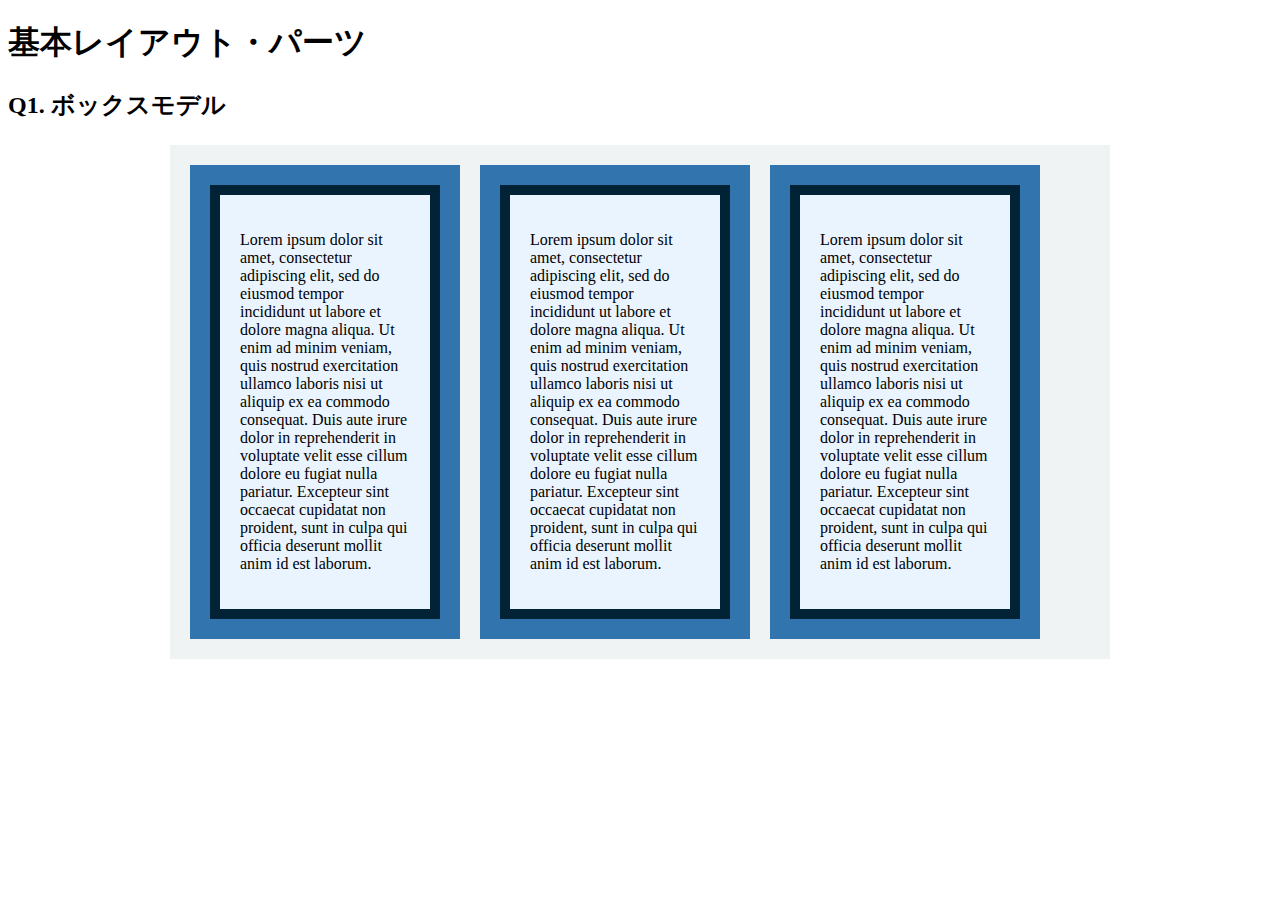
<file: layout_parts/q1/index.html>
<!DOCTYPE html>
<html>
  <head>
    <meta charset="utf-8">
    <meta http-equiv="X-UA-Compatible" content="IE=edge">
    <meta name="viewport" content="width=device-width, initial-scale=1.0, maximum-scale=1.0, user-scalable=no">
    <meta name="format-detection" content="telephone=no">
    <title>基本レイアウト・パーツ</title>
    <link rel="stylesheet" href="http://gizumo-inc.github.io/sample/front-lesson/layout_parts_new/assets/css/reset.css">
    <link rel="stylesheet" href="http://gizumo-inc.github.io/sample/front-lesson/layout_parts_new/assets/css/base.css">
    <link rel="stylesheet" href="css/style.css">
  </head>
  <body>
    <div class="wrapper">
      <h1 class="title">基本レイアウト・パーツ</h1>
      <h2 class="headline">
        <p class="headline__text">Q1. ボックスモデル</p>
      </h2>
      <div class="box">
         
        <!--
            このQ1のみ「answer」フォルダがあり、そこにQ1でのHTML/CSSの説明が書いてあります。
            その「index.html」をブラウザとテキストエディタで開き、参考にしてみてください。

             この問題はmarginとpaddingとborderをうまく使ってボックスを配置する問題です。
             レイアウトとしては、1つの大きなボックスの中に3つのボックスが横並びになっていて、
             さらにその3つのボックスの中にそれぞれ1つずつボックスが入っている形になっています。
             3つのボックスはfloatで横並びにしているので、clearfixでの解除も忘れないようにしてください。

             ■この問題で使う大事なプロパティ
             ・margin
             ・padding
             ・border
             ・float
        -->
        <!-- 回答はクラスq1の要素の中に書いてね -->
        <!-- すでについてるクラスにはstyleを指定しない。styleをつける場合は自分で新たにクラスをつけること -->
        <div class="q1">
          <div class="center_box">
            <div class="folm clearfix">
               <div class="q1__contents">
                 <div class="q1__contents__box">
                  <p>Lorem ipsum dolor sit amet, consectetur adipiscing elit, sed do eiusmod tempor incididunt ut labore et dolore magna aliqua. Ut enim ad minim veniam, quis nostrud exercitation ullamco laboris nisi ut aliquip ex ea commodo consequat. Duis aute irure dolor in reprehenderit in voluptate velit esse cillum dolore eu fugiat nulla pariatur. Excepteur sint occaecat cupidatat non proident, sunt in culpa qui officia deserunt mollit anim id est laborum.</p>
                </div>
              </div>
              <div class="q1__contents">
                <div class="q1__contents__box">
                  <p>Lorem ipsum dolor sit amet, consectetur adipiscing elit, sed do eiusmod tempor incididunt ut labore et dolore magna aliqua. Ut enim ad minim veniam, quis nostrud exercitation ullamco laboris nisi ut aliquip ex ea commodo consequat. Duis aute irure dolor in reprehenderit in voluptate velit esse cillum dolore eu fugiat nulla pariatur. Excepteur sint occaecat cupidatat non proident, sunt in culpa qui officia deserunt mollit anim id est laborum.</p>
                </div>
              </div>
              <div class="q1__contents">
                <div class="q1__contents__box">
                  <p>Lorem ipsum dolor sit amet, consectetur adipiscing elit, sed do eiusmod tempor incididunt ut labore et dolore magna aliqua. Ut enim ad minim veniam, quis nostrud exercitation ullamco laboris nisi ut aliquip ex ea commodo consequat. Duis aute irure dolor in reprehenderit in voluptate velit esse cillum dolore eu fugiat nulla pariatur. Excepteur sint occaecat cupidatat non proident, sunt in culpa qui officia deserunt mollit anim id est laborum.</p>
                </div>
              </div>
            </div>
           </div>
          <!-- 回答はクラスq1の要素の中に書いてね -->
      </div>
    </div>
  </body>
</html>
</file>
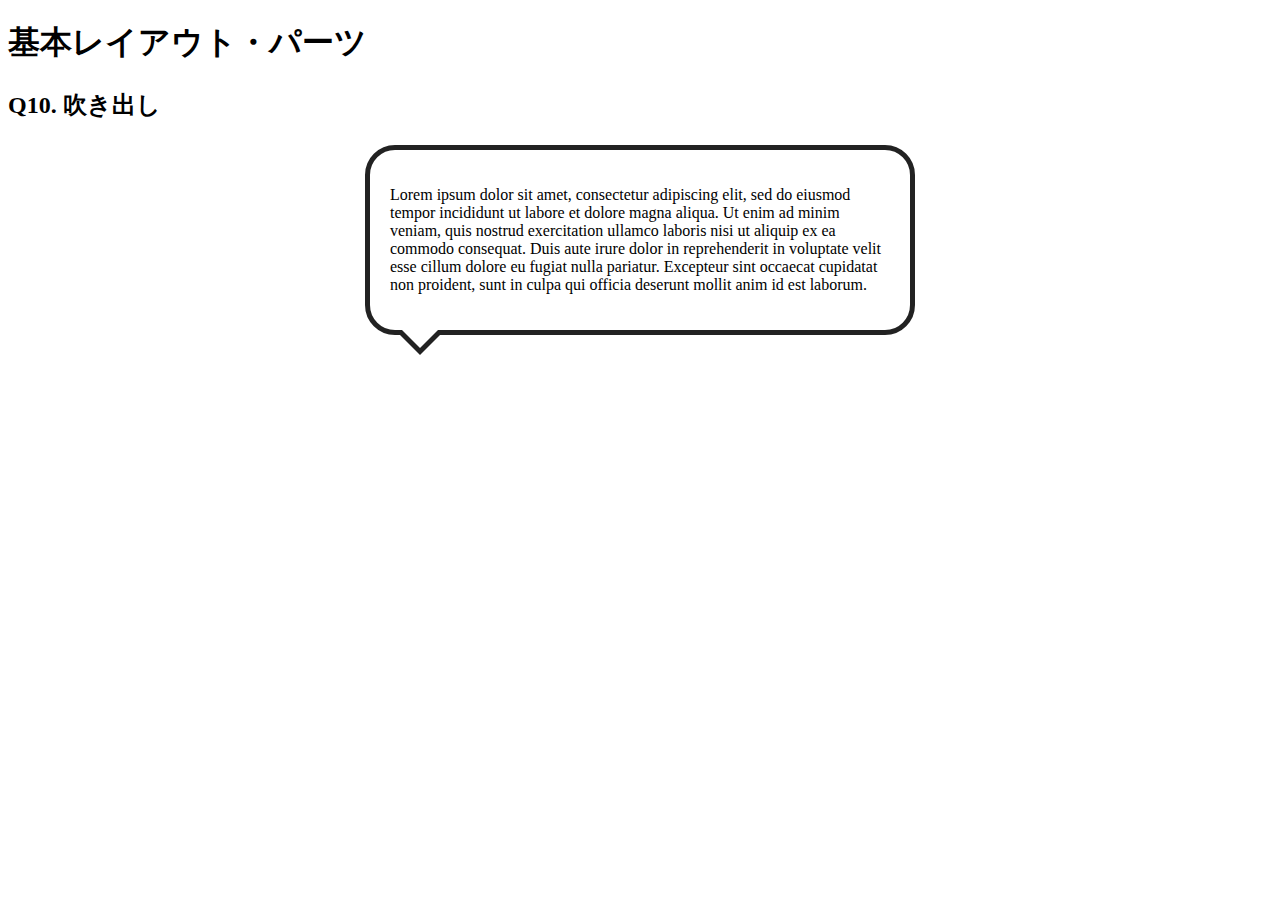
<file: layout_parts/q10/index.html>
<!DOCTYPE html>
<html>
  <head>
    <meta charset="utf-8">
    <meta http-equiv="X-UA-Compatible" content="IE=edge">
    <meta name="viewport" content="width=device-width, initial-scale=1.0, maximum-scale=1.0, user-scalable=no">
    <meta name="format-detection" content="telephone=no">
    <title>基本レイアウト・パーツ</title>
    <link rel="stylesheet" href="http://gizumo-inc.github.io/sample/front-lesson/layout_parts_new/assets/css/reset.css">
    <link rel="stylesheet" href="http://gizumo-inc.github.io/sample/front-lesson/layout_parts_new/assets/css/base.css">
    <link rel="stylesheet" href="css/style.css">
  </head>
  <body>
    <div class="wrapper">
      <h1 class="title">基本レイアウト・パーツ</h1>
      <h2 class="headline">
        <p class="headline__text">Q10. 吹き出し</p>
      </h2>
      <div class="box">
        <!--
             吹き出しというのもwebサイトにおいてよく使われるパーツです。
             これもCSSだけで実装することができますが、吹き出しの枠線の三角の部分がむずかしいかと思います。
             やり方は何通りかありますので、調べてみて自分なりの方法で再現してみてください。

             ■この問題で使う大事なプロパティ
             ・position

             ■この問題で使う大事な擬似要素
             ・:before
             ・:after
        -->
        <!-- 回答はクラスq10の要素の中に書いてね -->
        <!-- すでについてるクラスにはstyleを指定しない。styleをつける場合は自分で新たにクラスをつけること -->
        <div class="q10">          
          <div class="balloon">
            <p> Lorem ipsum dolor sit amet, consectetur adipiscing elit, sed do eiusmod tempor incididunt ut labore et dolore magna aliqua. Ut enim ad minim veniam, quis nostrud exercitation ullamco laboris nisi ut aliquip ex ea commodo consequat. Duis aute irure dolor in reprehenderit in voluptate velit esse cillum dolore eu fugiat nulla pariatur. Excepteur sint occaecat cupidatat non proident, sunt in culpa qui officia deserunt mollit anim id est laborum. </p>
          </div>
        </div>
        <!-- 回答はクラスq10の要素の中に書いてね -->
      </div>
    </div>
  </body>
</html>
</file>
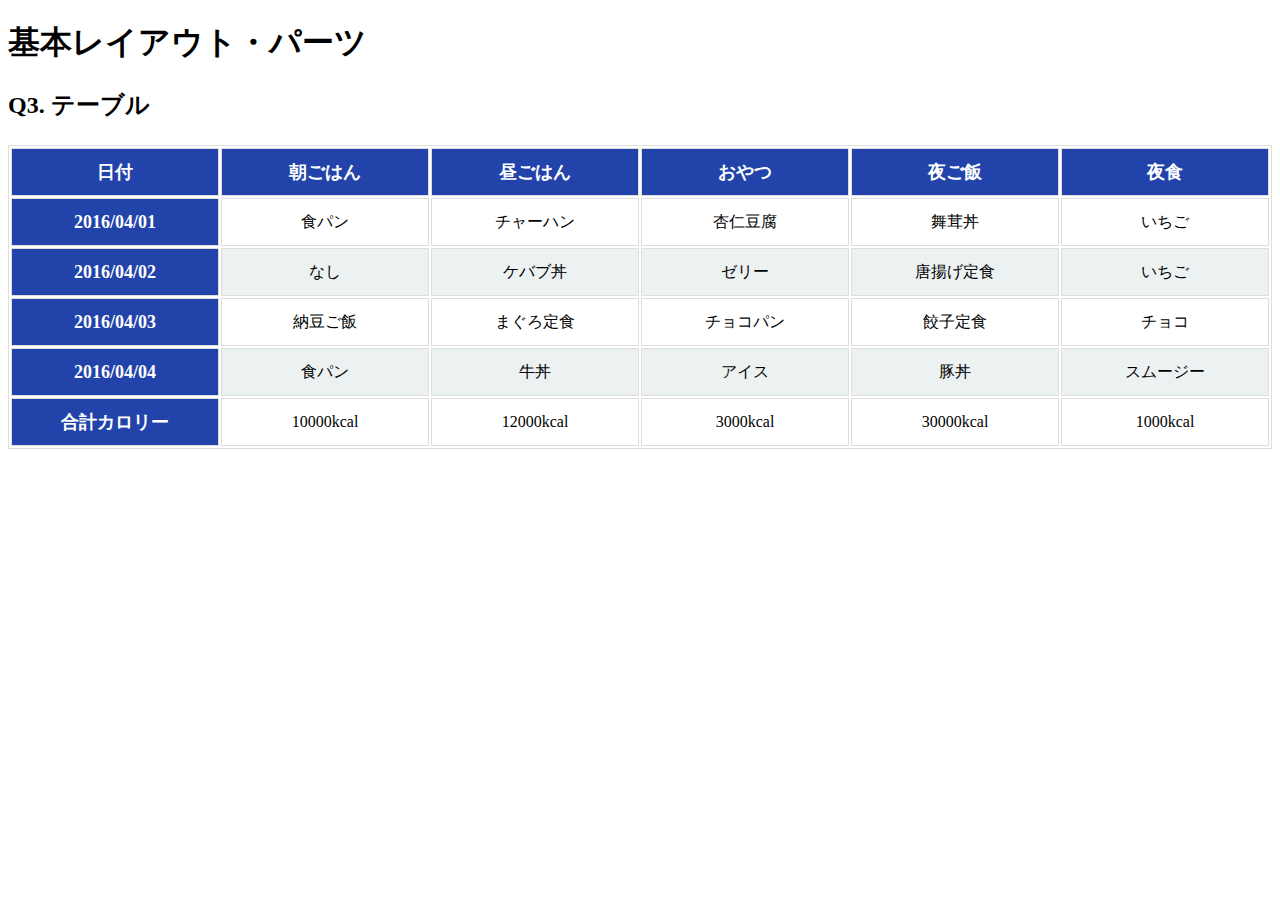
<file: layout_parts/q3/index.html>
<!DOCTYPE html>
<html>
  <head>
    <meta charset="utf-8">
    <meta http-equiv="X-UA-Compatible" content="IE=edge">
    <meta name="viewport" content="width=device-width, initial-scale=1.0, maximum-scale=1.0, user-scalable=no">
    <meta name="format-detection" content="telephone=no">
    <title>基本レイアウト・パーツ</title>
    <link rel="stylesheet" href="http://gizumo-inc.github.io/sample/front-lesson/layout_parts_new/assets/css/reset.css">
    <link rel="stylesheet" href="http://gizumo-inc.github.io/sample/front-lesson/layout_parts_new/assets/css/base.css">
    <link rel="stylesheet" href="css/style.css">
  </head>
  <body>
    <div class="wrapper">
      <h1 class="title">基本レイアウト・パーツ</h1>
      <h2 class="headline">
        <p class="headline__text">Q3. テーブル</p>
      </h2>
      <div class="box">
        <!--
             tableタグを使って表をつくってもらいます。
             tableタグ内では使っていいタグと使っていい順序というものが決まっています。
             それを検索しながら当てはめてください。

             背景色が青いセルのfont-sizeは18pxでline-heightが26pxです。
             それ以外のセルはfont-sizeが16pxでline-heightが22pxです。

             ■この問題で使う大事なプロパティ
             ・table-layout

             ■この問題で使う大事な擬似要素
             ・:nth-child
             ・:first-child
             ・:last-child

             ■必須ではないけど使えると便利な擬似要素
             ・:not
        -->
        <!-- 回答はクラスq3の要素の中に書いてね -->
        <!-- すでについてるクラスにはstyleを指定しない。styleをつける場合は自分で新たにクラスをつけること -->
        <div class="q3">
            <table class="contents">
                <thead>
                  <tr>
                    <th>日付</th>
                    <th>朝ごはん</th>
                    <th>昼ごはん</th>
                    <th>おやつ</th>
                    <th>夜ご飯</th>
                    <th>夜食</th>
                  </tr>
                </thead>
                <tbody>
                  <tr>
                    <th>2016/04/01</th>
                    <td>食パン</td>
                    <td>チャーハン</td>
                    <td>杏仁豆腐</td>
                    <td>舞茸丼</td>
                    <td>いちご</td>
                  </tr>
                  <tr>
                    <th>2016/04/02</th>
                    <td>なし</td>
                    <td>ケバブ丼</td>
                    <td>ゼリー</td>
                    <td>唐揚げ定食</td>
                    <td>いちご</td>
                  </tr>
                  <tr>
                    <th>2016/04/03</th>
                    <td>納豆ご飯</td>
                    <td>まぐろ定食</td>
                    <td>チョコパン</td>
                    <td>餃子定食</td>
                    <td>チョコ</td>
                  </tr>
                  <tr>
                    <th>2016/04/04</th>
                    <td>食パン</td>
                    <td>牛丼</td>
                    <td>アイス</td>
                    <td>豚丼</td>
                    <td>スムージー</td>
                  </tr>
                  <tr>
                    <th>合計カロリー</th>
                    <td>10000kcal</td>
                    <td>12000kcal</td>
                    <td>3000kcal</td>
                    <td>30000kcal</td>
                    <td>1000kcal</td>
                  </tr>
                </tbody>
              </table>
        </div>
        <!-- 回答はクラスq3の要素の中に書いてね -->
      </div>
    </div>
  </body>
</html>
</file>
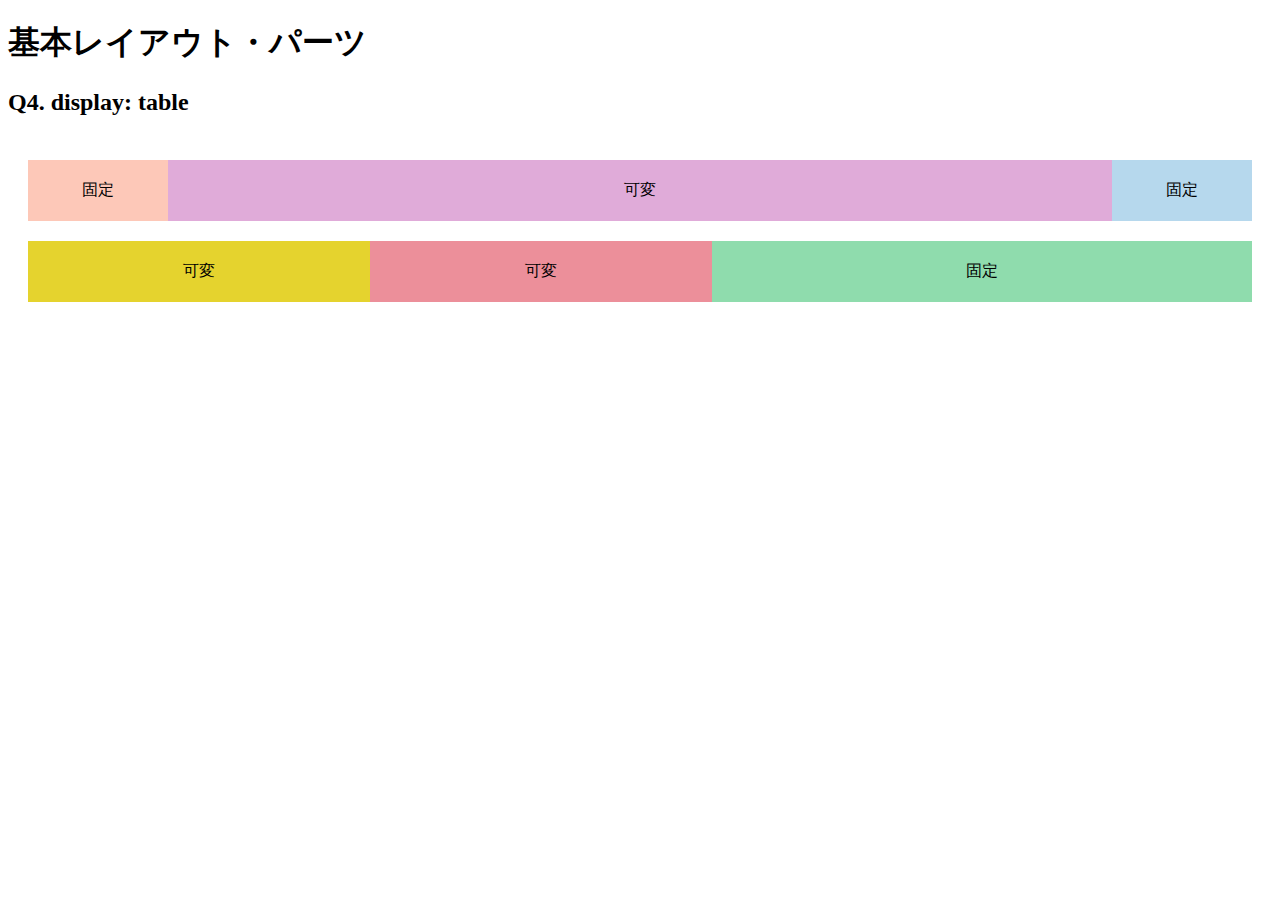
<file: layout_parts/q4/index.html>
<!DOCTYPE html>
<html>
  <head>
    <meta charset="utf-8">
    <meta http-equiv="X-UA-Compatible" content="IE=edge">
    <meta name="viewport" content="width=device-width, initial-scale=1.0, maximum-scale=1.0, user-scalable=no">
    <meta name="format-detection" content="telephone=no">
    <title>基本レイアウト・パーツ</title>
    <link rel="stylesheet" href="http://gizumo-inc.github.io/sample/front-lesson/layout_parts_new/assets/css/reset.css">
    <link rel="stylesheet" href="http://gizumo-inc.github.io/sample/front-lesson/layout_parts_new/assets/css/base.css">
    <link rel="stylesheet" href="css/style.css">
  </head>
  <body>
    <div class="wrapper">
      <h1 class="title">基本レイアウト・パーツ</h1>
      <h2 class="headline">
        <p class="headline__text">Q4. display: table</p>
      </h2>
      <div class="box">
        <!--
             Webサイトを作る際、「メインコンテンツはウィンドウの横幅に応じて伸縮するけれどサイドバーは常に固定値」といったようなレイアウトをすることが多々あります。
             そのようなときに、ウィンドウサイズに対して固定のものと可変のものを横に並べるやり方がわからないとレイアウトができません。
             display: tableを使うことで実現することができるのでやってみましょう。
             固定と書いてあるdivはウィンドウサイズが変わっても横幅が変化せず、可変と書いてあるdivはウィンドウサイズの変化に合わせて横幅が変化するようにスタイルをあてます。

             今回もHTMLは記述してあるので、新たにclassを付与してスタイルをあててください。
             .q4のdivにスタイルを当てる場合は、.q4に当てるのではなく新たにclassを付与してスタイルをあててください。

             ■この問題で使う大事なプロパティ
             ・display: table
             ・display: table-cell
        -->
        <!-- 回答はクラスq4の要素の中に書いてね -->
        <!-- すでについてるクラスにはstyleを指定しない。styleをつける場合は自分で新たにクラスをつけること -->
        <!-- 新たにタグは追加しなくてもできます。 -->
        <div class="q4">
         <div class="all_box">
          <div class="position">
           <div class="all fixation_top_left">固定</div>
           <div class="all variable_top_centre">可変</div>
           <div class="all fixation_top_right">固定</div>
          </div>
          <div class="position">
           <div class="all variable_bottom_left">可変</div>
           <div class="all variable_bottom_centre">可変</div>
           <div class="all fixation_bottom_right">固定</div>
          </div>
         </div>
        </div>
        <!-- 回答はクラスq4の要素の中に書いてね -->
      </div>
    </div>
  </body>
</html>
</file>
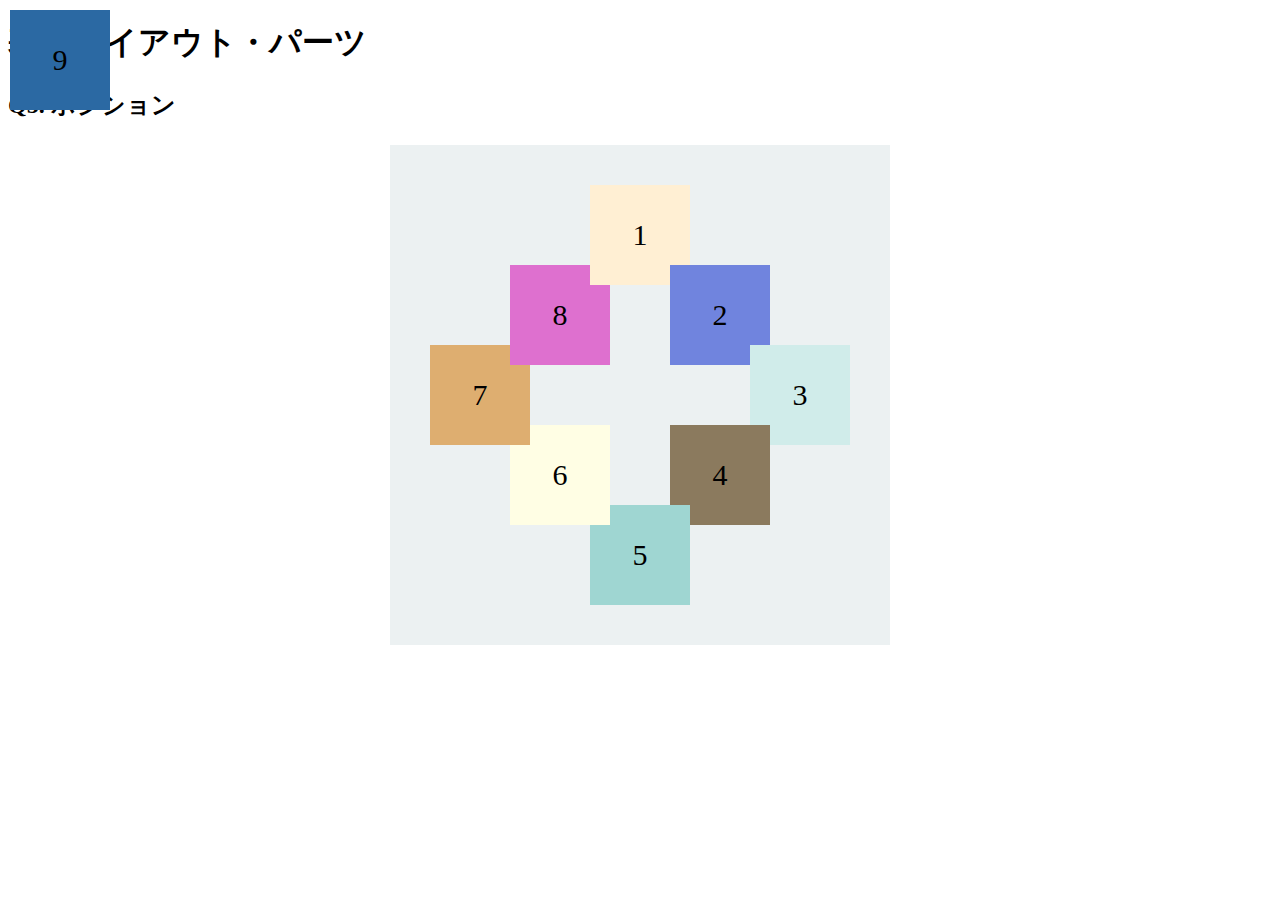
<file: layout_parts/q5/index.html>
<!DOCTYPE html>
<html>
  <head>
    <meta charset="utf-8">
    <meta http-equiv="X-UA-Compatible" content="IE=edge">
    <meta name="viewport" content="width=device-width, initial-scale=1.0, maximum-scale=1.0, user-scalable=no">
    <meta name="format-detection" content="telephone=no">
    <title>基本レイアウト・パーツ</title>
    <link rel="stylesheet" href="http://gizumo-inc.github.io/sample/front-lesson/layout_parts_new/assets/css/reset.css">
    <link rel="stylesheet" href="http://gizumo-inc.github.io/sample/front-lesson/layout_parts_new/assets/css/base.css">
    <link rel="stylesheet" href="css/style.css">
  </head>
  <body>
    <div class="wrapper">
      <h1 class="title">基本レイアウト・パーツ</h1>
      <h2 class="headline">
        <p class="headline__text">Q5. ポジション</p>
      </h2>
      <div class="box">
        <!--
             9個のボックスをきれいに配置しましょう。ボックスの重なり方(どれが上にあるのか)も意識してください。
             9番のボックスは常に(画面サイズに関わらず、スクロールに付随して)画面の左上に存在するように配置してください。

             ちなみにこの問題では、すでにHTMLは用意されています。
             ただ順序がばらばらになっているので、HTMLは変えずにCSSだけで正しい順序で配置してみてください。(classの付与は可)

             普通にやると1番のボックスが8番のボックスの下になってしまいます。
             下記にある「この問題で使う大事な擬似要素」のbefore or afterを使って、
             1番のボックスと同じ色、重なり部分と同じ大きさの要素を作ってpositionで配置しましょう。

             ■この問題で使う大事なプロパティ
             ・position
             ・z-index
             ■この問題で使う大事な擬似要素
             ・:before or :after
        -->
        <!-- 回答はクラスq5の要素の中に書いてね -->
        <!-- すでについてるクラスにはstyleを指定しない。styleをつける場合は自分で新たにクラスをつけること -->
        <!-- 新たにタグは追加しなくてもできます。 -->
        <div class="q5">
         <div class="center_box">
          <div class="all box8">8</div>
          <div class="all box5">5</div>
          <div class="all box1">1</div>
          <div class="all box7">7</div>
          <div class="all box4">4</div>
          <div class="all box6">6</div>
          <div class="all box2">2</div>
          <div class="all box3">3</div>
          <div class="all box9">9</div>
        </div>
       </div>
        <!-- 回答はクラスq5の要素の中に書いてね -->
      </div>
    </div>
  </body>
</html>
</file>
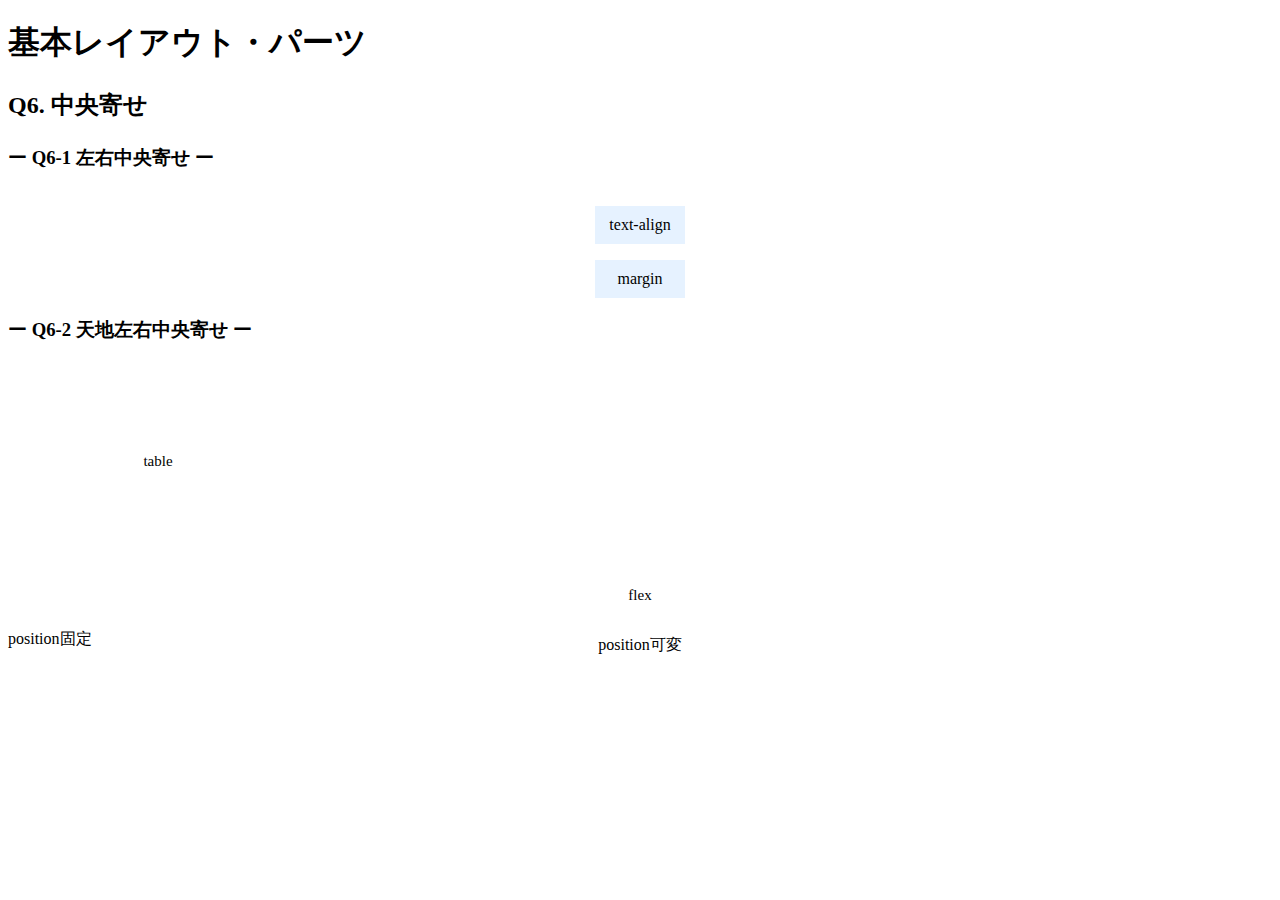
<file: layout_parts/q6/index.html>
<!DOCTYPE html>
<html>
  <head>
    <meta charset="utf-8">
    <meta http-equiv="X-UA-Compatible" content="IE=edge">
    <meta name="viewport" content="width=device-width, initial-scale=1.0, maximum-scale=1.0, user-scalable=no">
    <meta name="format-detection" content="telephone=no">
    <title>基本レイアウト・パーツ</title>
    <link rel="stylesheet" href="http://gizumo-inc.github.io/sample/front-lesson/layout_parts_new/assets/css/reset.css">
    <link rel="stylesheet" href="http://gizumo-inc.github.io/sample/front-lesson/layout_parts_new/assets/css/base.css">
    <link rel="stylesheet" href="css/style.css">
  </head>
  <body>
    <div class="wrapper">
      <h1 class="title">基本レイアウト・パーツ</h1>
      <h2 class="headline">
        <p class="headline__text">Q6. 中央寄せ</p>
      </h2>
      <div class="box">
        <!--
             左右の中央寄せや、天地(上下)の中央寄せというのはサイトを作っているとよく遭遇するレイアウトです。
             色々なやり方があるのですが、状況に応じて最適なものは違うので適切な配置の仕方ができるようになりましょう。
             この問題ではHTMLはすでに用意しているので、classを自分で付与してスタイルをあててください。
        -->
        <div class="box__inner">
          <h3 class="box__headline">
            <p class="box__headline__text">ー Q6-1 左右中央寄せ ー</p>
          </h3>
          <!--
               ブロック要素内のテキスト(or インライン要素)の左右中央寄せに関してはtext-align:centerを設定することで簡単にできます。
               ただ、ブロック要素そのものの左右中央寄せは少し工夫をしないとできません。
               大きく分けて2通りのやり方があるのですが、それが以下の問題の2つです。 
               中央寄せするブロックの横幅が固定の場合は上の方法が、可変の場合は下の方法が向いています。
          -->
          <div class="q6 q6--horizontal">
            <!--
                 ■この問題で使う大事なプロパティ
                 ・display
                 ・text-align
            -->
            <!-- Q6-1の回答はここに書いてね -->
            <!-- 新たにタグは追加しなくてもできます。 -->
            <div class="q6__box">
              <div class="q7__box">
                <p class="text-align">text-align</p>
              </div>
            </div>
            <!-- Q6-1の回答はここに書いてね -->

            <!--
                 ■この問題で使う大事なプロパティ
                 ・margin
            -->
            <!-- Q6-1の回答はここに書いてね -->
            <!-- 新たにタグは追加しなくてもできます。 -->
            <div class="q6__box">
                <div class="q7__box">
              <p class="text_margin">margin</p>
            </div>
            </div>
            <!-- Q6-1の回答はここに書いてね -->
          </div>
        </div>

        <div class="box__inner">
          <h3 class="box__headline">
            <p class="box__headline__text">ー Q6-2 天地左右中央寄せ ー</p>
          </h3>
          <!--
               ブロック要素の天地中央寄せは左右よりも難易度が高くなります。
               そして天地の中央寄せができる状態だと左右もできる状態に自然になっているため、今回は天地左右の中央寄せになります。
               やり方は大きくわけて3つあります。
               1番目の方法は少し前までよく使われていたやり方で全てのブラウザで表示ができますが、HTMLの記述が冗長になってしまいます。
               2番目の方法は最新の記述で、とても簡単に書くことができますが、少し古いブラウザだと対応していません。
               3番目の方法もよく使われますが、これも少し古いブラウザだと対応していません。

               この問題もHTMLが用意されているのでclassを付与してスタイルをあててください。すでにふられているclassにスタイルをあてることはせず、新規でclassを作ってください。
          -->
          <!--
               ■この問題で使う大事なプロパティ
               ・display: table
               ・display: table-cell
               ・display: inline-block
               ・vertical-align
          -->
          <!-- Q6-2の回答はここに書いてね -->
          <!-- すでについてるクラスにはstyleを指定しない。styleをつける場合は自分で新たにクラスをつけること -->
          <!-- 新たにタグは追加しなくてもできます。 -->
          <div class="q6 q6--around">
            <div class="q8__box">
              <p class="text_table">table</p>
            </div>
          </div>
          <!-- Q6-2の回答はここに書いてね -->
          <!--
               ■この問題で使う大事なプロパティ
               ・display: flex
               ・align-items
               ・justify-content
          -->
          <!-- Q6-2の回答はここに書いてね -->
          <!-- すでについてるクラスにはstyleを指定しない。styleをつける場合は自分で新たにクラスをつけること -->
          <!-- 新たにタグは追加しなくてもできます。 -->
          <div class="q6 q6--around flex_box"> 
            <p class="text_flex">flex</p>
          </div>
          <!-- Q6-2の回答はここに書いてね -->
          <div class="q6 q6--position">
            <!--
                 中央寄せする要素のサイズが固定のとき

                 ■この問題で使う大事なプロパティ
                 ・position
                 ・margin
            -->
            <!-- Q6-2の回答はここに書いてね -->
            <!-- すでについてるクラスにはstyleを指定しない。styleをつける場合は自分で新たにクラスをつけること -->
            <!-- 新たにタグは追加しなくてもできます。 -->
            <div class="q6__box is-stable position_box">
                <p class="q6__box__inner position">position固定</p>
            </div>
             
            <!-- Q6-2の回答はここに書いてね -->
            <!--
                 中央寄せする要素のサイズが可変のとき

                 ■この問題で使う大事なプロパティ
                 ・position
                 ・transform
            -->
            <!-- Q6-2の回答はここに書いてね -->
            <!-- すでについてるクラスにはstyleを指定しない。styleをつける場合は自分で新たにクラスをつけること -->
            <!-- 新たにタグは追加しなくてもできます。 -->
            <div class="q6__box is-flexible position_box">
                <p class="q6__box__inner position">position可変</p>
            </div>
            <!-- Q6-2の回答はここに書いてね -->
          </div>
        </div>
      </div>
    </div>
  </body>
</html>
</file>
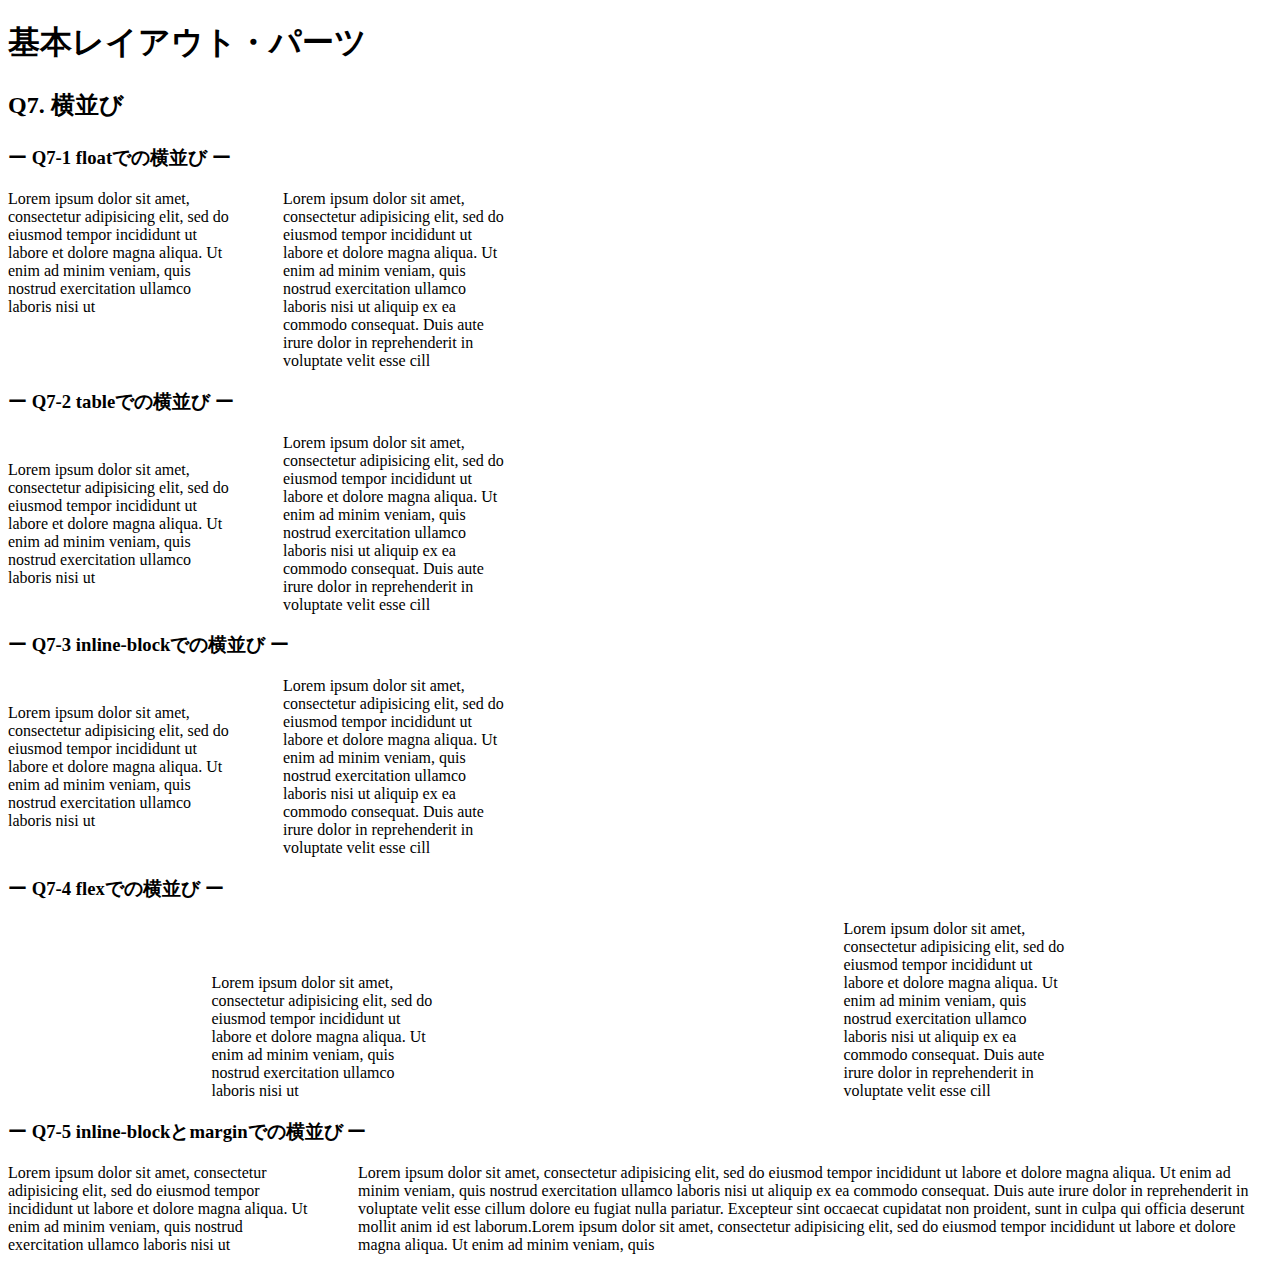
<file: layout_parts/q7/index.html>
<!DOCTYPE html>
<html>
  <head>
    <meta charset="utf-8">
    <meta http-equiv="X-UA-Compatible" content="IE=edge">
    <meta name="viewport" content="width=device-width, initial-scale=1.0, maximum-scale=1.0, user-scalable=no">
    <meta name="format-detection" content="telephone=no">
    <title>基本レイアウト・パーツ</title>
    <link rel="stylesheet" href="http://gizumo-inc.github.io/sample/front-lesson/layout_parts_new/assets/css/reset.css">
    <link rel="stylesheet" href="http://gizumo-inc.github.io/sample/front-lesson/layout_parts_new/assets/css/base.css">
    <link rel="stylesheet" href="css/style.css">
  </head>
  <body>
    <div class="wrapper">
      <h1 class="title">基本レイアウト・パーツ</h1>
      <h2 class="headline">
        <p class="headline__text">Q7. 横並び</p>
      </h2>
      <div class="box">
        <!--
             要素を横並びにするというのは、高頻出のレイアウトです。
             色々なやり方があるのですが、状況に応じて最適なものは違うので適切な配置の仕方ができるようになりましょう。
             この問題ではHTMLはすでに用意しているので、classを自分で付与してスタイルをあててください。
        -->
        <div class="box__inner">
          <h3 class="box__headline">
            <p class="box__headline__text">ー Q7-1 floatでの横並び ー</p>
          </h3>
          <!--
               ■この問題で使う大事なプロパティ
               ・float
          -->
          <!-- Q7の回答はここに書いてね -->
          <!-- すでについてるクラスにはstyleを指定しない。styleをつける場合は自分で新たにクラスをつけること -->
          <!-- 新たにタグは追加しなくてもできます。 -->
            <div class="q7 q7--float">
              <div class="q7__inner clearfix">
                <div class="q7__box">
                  Lorem ipsum dolor sit amet, consectetur adipisicing elit, sed do eiusmod tempor incididunt ut labore et dolore magna aliqua. Ut enim ad minim veniam, quis nostrud exercitation ullamco laboris nisi ut
                </div>
                <div class="q7__box">
                  Lorem ipsum dolor sit amet, consectetur adipisicing elit, sed do eiusmod tempor incididunt ut labore et dolore magna aliqua. Ut enim ad minim veniam, quis nostrud exercitation ullamco laboris nisi ut aliquip ex ea commodo consequat. Duis aute irure dolor in reprehenderit in voluptate velit esse cill
                </div>
              </div>
            </div>
          <!-- Q7の回答はここに書いてね -->
        </div>

        <div class="box__inner">
          <h3 class="box__headline">
            <p class="box__headline__text">ー Q7-2 tableでの横並び ー</p>
          </h3>
          <!--
               少しクセのある横並び方法です。

               ■この問題で使う大事なプロパティ
               ・display: table
               ・display: table-cell
          -->
          <!-- Q7の回答はここに書いてね -->
          <!-- すでについてるクラスにはstyleを指定しない。styleをつける場合は自分で新たにクラスをつけること -->
          <!-- 新たにタグは追加しなくてもできます。 -->
          <div class="q7 q7--table">
            <div class="q7__inner">
              <div class="q7__box">
                <div class="q7__box__text">
                  Lorem ipsum dolor sit amet, consectetur adipisicing elit, sed do eiusmod tempor incididunt ut labore et dolore magna aliqua. Ut enim ad minim veniam, quis nostrud exercitation ullamco laboris nisi ut
                </div>
              </div>
              <div class="q7__box">
                <div class="q7__box__text">
                  Lorem ipsum dolor sit amet, consectetur adipisicing elit, sed do eiusmod tempor incididunt ut labore et dolore magna aliqua. Ut enim ad minim veniam, quis nostrud exercitation ullamco laboris nisi ut aliquip ex ea commodo consequat. Duis aute irure dolor in reprehenderit in voluptate velit esse cill
                </div>
              </div>
            </div>
          </div>
          <!-- Q7の回答はここに書いてね -->
        </div>

        <div class="box__inner">
          <h3 class="box__headline">
            <p class="box__headline__text">ー Q7-3 inline-blockでの横並び ー</p>
          </h3>
          <!--
               ■この問題で使う大事なプロパティ
               ・display: inline-block
          -->
          <!-- Q7の回答はここに書いてね -->
          <!-- すでについてるクラスにはstyleを指定しない。styleをつける場合は自分で新たにクラスをつけること -->
          <!-- 新たにタグは追加しなくてもできます。 -->
          <div class="q7 q7--inlineblock">
            <div class="q7__inner">
              <div class="q7__box">
                Lorem ipsum dolor sit amet, consectetur adipisicing elit, sed do eiusmod tempor incididunt ut labore et dolore magna aliqua. Ut enim ad minim veniam, quis nostrud exercitation ullamco laboris nisi ut
              </div>
              <div class="q7__box">
                Lorem ipsum dolor sit amet, consectetur adipisicing elit, sed do eiusmod tempor incididunt ut labore et dolore magna aliqua. Ut enim ad minim veniam, quis nostrud exercitation ullamco laboris nisi ut aliquip ex ea commodo consequat. Duis aute irure dolor in reprehenderit in voluptate velit esse cill
              </div>
            </div>
          </div>
          <!-- Q7の回答はここに書いてね -->
        </div>

        <div class="box__inner">
          <h3 class="box__headline">
            <p class="box__headline__text">ー Q7-4 flexでの横並び ー</p>
          </h3>
          <!--
               簡単に横並びが可能、かつ様々なアレンジが可能ですが、
               少し古いブラウザには対応してないので、他のものもしっかりと覚えるようにしましょう。

               ■この問題で使う大事なプロパティ
               ・flex
          -->
          <!-- Q7の回答はここに書いてね -->
          <!-- すでについてるクラスにはstyleを指定しない。styleをつける場合は自分で新たにクラスをつけること -->
          <!-- 新たにタグは追加しなくてもできます。 -->
          <div class="q7 q7--flex">
            <div class="q7__inner">
              <div class="q7__box">
                Lorem ipsum dolor sit amet, consectetur adipisicing elit, sed do eiusmod tempor incididunt ut labore et dolore magna aliqua. Ut enim ad minim veniam, quis nostrud exercitation ullamco laboris nisi ut
              </div>
              <div class="q7__box">
                Lorem ipsum dolor sit amet, consectetur adipisicing elit, sed do eiusmod tempor incididunt ut labore et dolore magna aliqua. Ut enim ad minim veniam, quis nostrud exercitation ullamco laboris nisi ut aliquip ex ea commodo consequat. Duis aute irure dolor in reprehenderit in voluptate velit esse cill
              </div>
            </div>
          </div>
          <!-- Q7の回答はここに書いてね -->
        </div>

        <div class="box__inner">
          <h3 class="box__headline">
            <p class="box__headline__text">ー Q7-5 inline-blockとmarginでの横並び ー</p>
          </h3>
          <!--
               上記でやったdisplay: inline-block;での横並び方法の派生です。
               この方法を使うと固定幅 + 可変幅のレイアウトで横並びが可能です。
               ネガティブマージン（例：margin-left: -200px;）を使用します。

               ただ方法はいくつかあるので、固定幅 + 可変幅になっていれば問題ないです。

               ■この問題で使う大事なプロパティ
               ・display: inline-block
               ・margin, padding
          -->
          <!-- Q7の回答はここに書いてね -->
          <!-- すでについてるクラスにはstyleを指定しない。styleをつける場合は自分で新たにクラスをつけること -->
          <!-- 新たにタグは追加しなくてもできます。 -->
          <div class="q7 q7--margin">
            <div class="q7__inner is-full">
              <div class="q7__box stable">
                <div class="q7__box__text">
                  Lorem ipsum dolor sit amet, consectetur adipisicing elit, sed do eiusmod tempor incididunt ut labore et dolore magna aliqua. Ut enim ad minim veniam, quis nostrud exercitation ullamco laboris nisi ut
                </div>
              </div>
              <div class="q7__box flexible">
                <div class="q7__box__text">
                  Lorem ipsum dolor sit amet, consectetur adipisicing elit, sed do eiusmod tempor incididunt ut labore et dolore magna aliqua. Ut enim ad minim veniam, quis nostrud exercitation ullamco laboris nisi ut aliquip ex ea commodo consequat. Duis aute irure dolor in reprehenderit in voluptate velit esse cillum dolore eu fugiat nulla pariatur. Excepteur sint occaecat cupidatat non proident, sunt in culpa qui officia deserunt mollit anim id est laborum.Lorem ipsum dolor sit amet, consectetur adipisicing elit, sed do eiusmod tempor incididunt ut labore et dolore magna aliqua. Ut enim ad minim veniam, quis
             </div>
              </div>
            </div>
          </div>
          <!-- Q7の回答はここに書いてね -->
        </div>
      </div>
    </div>
  </body>
</html>
</file>
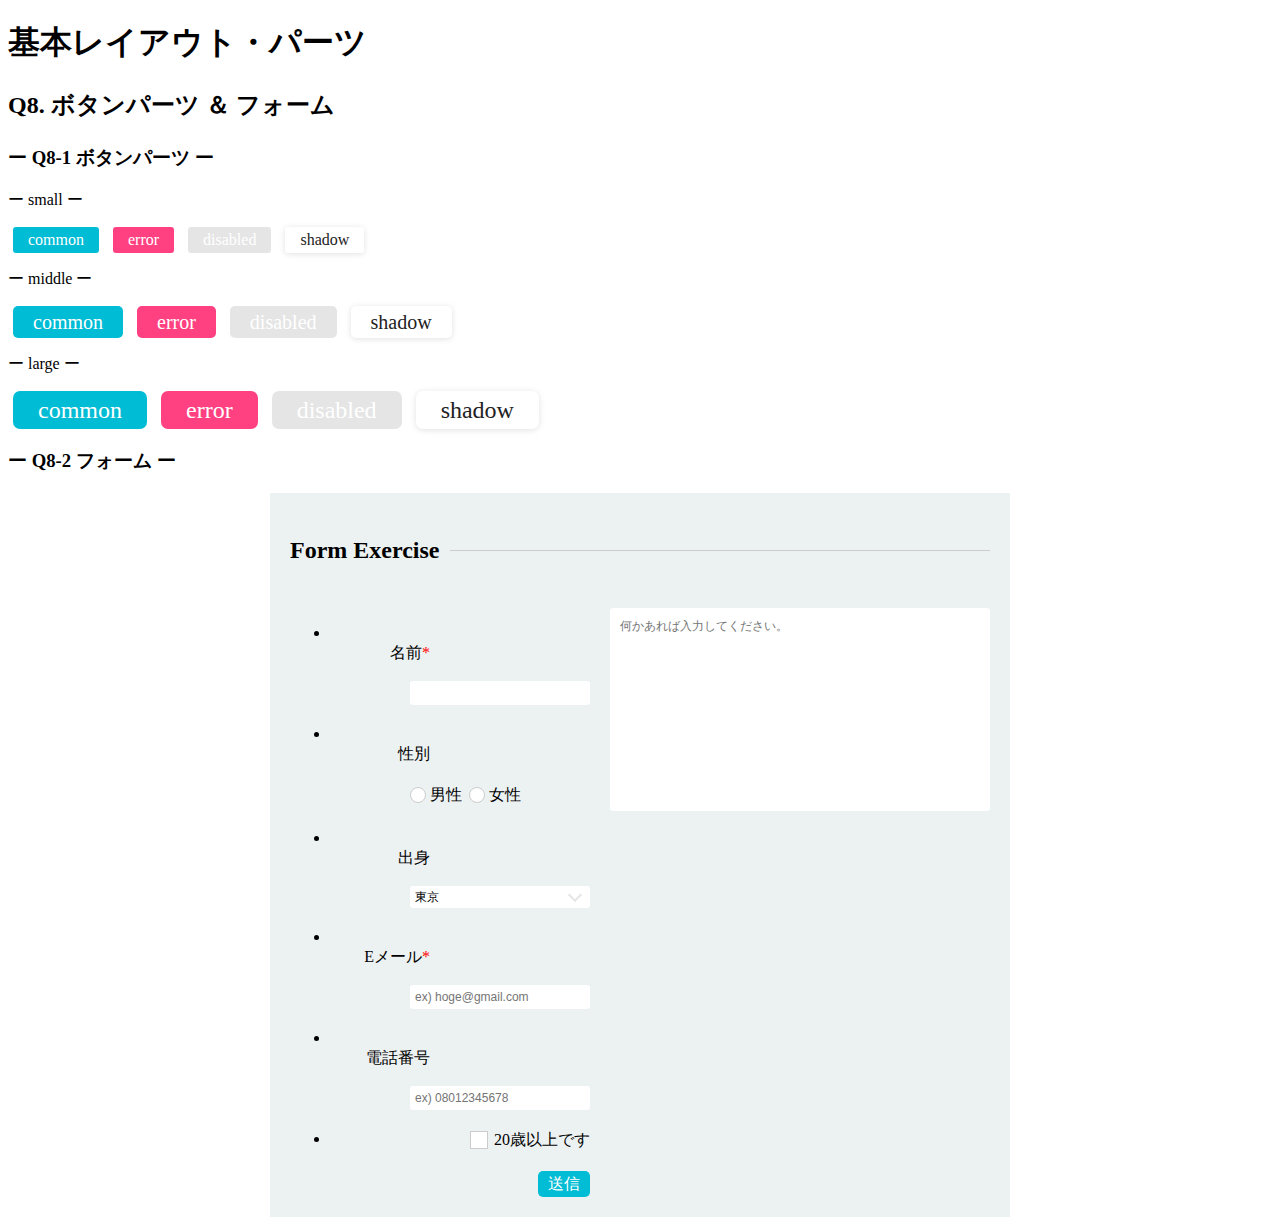
<file: layout_parts/q8/index.html>
<!DOCTYPE html>
<html>
  <head>
    <meta charset="utf-8">
    <meta http-equiv="X-UA-Compatible" content="IE=edge">
    <meta name="viewport" content="width=device-width, initial-scale=1.0, maximum-scale=1.0, user-scalable=no">
    <meta name="format-detection" content="telephone=no">
    <title>基本レイアウト・パーツ</title>
    <link rel="stylesheet" href="http://gizumo-inc.github.io/sample/front-lesson/layout_parts_new/assets/css/reset.css">
    <link rel="stylesheet" href="http://gizumo-inc.github.io/sample/front-lesson/layout_parts_new/assets/css/base.css">
    <link rel="stylesheet" href="css/style.css">
  </head>
  <body>
    <div class="wrapper">
      <h1 class="title">基本レイアウト・パーツ</h1>
      <h2 class="headline">
        <p class="headline__text">Q8. ボタンパーツ ＆ フォーム</p>
      </h2>
      <div class="box">
        <div class="box__inner">
          <h3 class="box__headline">
            <p class="box__headline__text">ー Q8-1 ボタンパーツ ー</p>
          </h3>
          <!--
               この問題は特に難しいプロパティは使いませんので、普通にやれば簡単にボタンを作ることができます。
               ただ、意識していただきたいのは、classを適切にふることで共通化できるスタイルは共通化してしまうということです。
               この問題もHTMLはすでに記述してありますので、ボタンのdivにclassを付与してスタイルを当ててください。
               .q8--btnにfont-sizeを0として指定してあるので必ずボタン部分でfont-sizeを指定してください。
          -->
          <!-- 回答はここに書いてね -->
          <!-- すでについてるクラスにはstyleを指定しない。styleをつける場合は自分で新たにクラスをつけること -->
          <!-- 新たにタグは追加しなくてもできます。 -->
          <div class="q8 q8--btn">
            <p class="q8__title">ー small ー</p>
            <div class="small common all">common</div>
            <div class="small error all">error</div>
            <div class="small disabled all">disabled</div>
            <div class="small shadow all">shadow</div>
          </div>

          <div class="q8 q8--btn">
            <p class="q8__title">ー middle ー</p>
            <div class="middle common all">common</div>
            <div class="middle error all">error</div>
            <div class="middle disabled all">disabled</div>
            <div class="middle shadow all">shadow</div>
          </div>

          <div class="q8 q8--btn">
            <p class="q8__title">ー large ー</p>
            <div class="large common all">common</div>
            <div class="large error all">error</div>
            <div class="large disabled all">disabled</div>
            <div class="large shadow all">shadow</div>
          </div>
          <!-- 回答はここに書いてね -->
        </div>

        <div class="box__inner">
          <h3 class="box__headline">
            <p class="box__headline__text">ー Q8-2 フォーム ー</p>
          </h3>
          <!--
               Webサイトを作る際、コンタクトフォームを実装する機会がとても多くあります。
               ここで使われるタグは一般的にはデザインするのが難しいと言われていますが、それをやらないといけない状況は結構多いです。（簡単リセットされない、:focusや:activeを使う）
               まずは元々タグにあてられているスタイルを解除して、フラットな状態にしてからスタイルを当てていくことが大事です。

               特にradioとcheckboxのチェックのスタイルが難しいと思います。
               やり方として、既存のチェックは使わずに擬似要素でチェックのフィールドを再現します。:checkedを使えばチェックされているかどうかでスタイルを変えることができるので、これをうまく使いましょう。cssでは+（隣接セレクタ）というものも使わなくてはなりませんので、調べてみましょう。
               また、一番下のボタンはbuttonタグを使って実装しましょう。（<input type="submit">を使って実装することも可能です）

               この課題では、実際にユーザーが入力した値を送れる状態まで作っていただきます。answerの方で確認していただきたいのですが、全ての入力フォームを適当に記述してsubmitボタンを押してみてください。URL欄の最後に「?name=...」という感じの文字列が追加されているのがわかると思います。（その?以降のものをパラメーターと呼びます。複数ある場合は?◯◯=□□&△△=××のように&繋ぎになります。◯◯や△△の部分はinputタグやselectタグのname属性が入ります。）
               これが、入力した値を送信できている状態です。本来ではこの値をサーバーサイドで受け取ってフォームの処理をするのですが、今回はHTMLを使って送信するまでをやってもらいます。
               answerで入力した値を自分で作ったフォームに全く同じように入力した場合、URLが全く同じように変わる状態にしてください。（formのaction属性やmethod属性が関係してきます）
               また赤の*(アスタリスク)の部分は必須項目です。必須項目を空にしたまま送信しようとするとアラートが表示される処理も再現しましょう。

               また、この問題はレイアウトが複雑なため、サイズや色の確認のためにデベロッパーツールを見ても構いません。
               ただ全ての答えを見るといったことはしないようにしましょう。

               ■この問題で使う大事なhtml要素
               ・label
               ・form
               ・input(type="text")
               ・input(type="radio")
               ・input(type="checkbox")
               ・textarea
               ・select
               ・button (inputも可能)
               ■この問題で使う大事なプロパティ
               ・appearance(-webkit-appearance)
               ・outline
               ■この問題で使う大事な擬似要素
               ・:checked
               ・:focus
               ・:active
               ・:before
               ・:after
          -->
          <!-- 回答はここに書いてね -->
          <!-- すでについてるクラスにはstyleを指定しない。styleを付ける場合は自分で新たにクラスをつけること -->
          <div class="q8">
            <form class="q8__form">
              <div class="q8__form__title">
                <p class="q8__form__title__text">Form Exercise</p>
              </div>
              <div class="clearfix">
                <div class="form_box">
                  <ul class="form_box_input">
                    <li class="clearfix">
                      <p class="form_input_title">名前<span class="required">*</span></p>
                      <div class="form_input_main">
                        <input class="form_input form_input_sub" type="text"name="name" required="">
                      </div>
                    </li>
                    <li class="clearfix">
                      <p class="form_input_title">性別</p>
                      <div class="form_input_main">
                        <label class="radio">
                          <input class="radio_btn" type="radio" name="radio">
                          <span class="radio_name">男性</span>
                        </label>
                        <label class="radio">
                          <input class="radio_btn" type="radio" name="radio">
                          <span class="radio_name">女性</span>
                        </label>
                      </div>
                    </li>
                    <li class="clearfix">
                      <p class="form_input_title">出身</p>
                      <div class="form_input_main form_input_select">
                        <select name="hometwon" class="select__body form_input_sub">
                          <option>東京</option>
                          <option>埼玉</option>
                          <option>千葉</option>
                          <option>神奈川</option>
                        </select>
                      </div>
                    </li>
                    <li class="clearfix">
                      <p class="form_input_title">Eメール<span class="required">*</span></p>
                      <div class="form_input_main">
                        <input class="form_input form_input_sub" type="email" placeholder="ex) hoge@gmail.com" name="email" required="">
                      </div>
                    </li>
                    <li class="clearfix">
                      <p class="form_input_title">電話番号</p>
                      <div class="form_input_main">
                        <input class="form_input form_input_sub" type="text" name="tel" placeholder="ex) 08012345678">
                      </div>
                    </li>
                    <li class="clearfix">
                      <div class="form_input_main">
                        <div class="checkbox">
                          <input class="checkbox_box" id="checkbox" type="checkbox" name="twenty" value="true">
                          <label for="checkbox" class="checkbox_text">20歳以上です</label>
                        </div>
                      </div>
                    </li>
                  </ul>
                  <div class="main_bottom">
                    <button class="main_bottom_hoge form_input_sub" type="submit">送信</button>
                  </div>
                </div>
                <div class="side">
                  <textarea class="side_text form_input_sub" name="message" placeholder="何かあれば入力してください。"></textarea>
                </div>
              </div>
            </form>
          </div>
          <!-- 回答はここに書いてね -->
        </div>
      </div>
    </div>
  </body>
</html>
</file>
<file: layout_parts/q1/css/style.css>
@charset "UTF-8";
/* 回答はここに書いてね */
.clearfix:after {
  display: block;
  content: "";
  clear: both;
}
.center_box {
  width: 900px;
  margin: 0 auto;
  padding: 20px;
  background-color: #eff3f4;
}
.q1__contents {
  float: left;
  margin-left: 20px;
  padding: 20px;
  width: 230px;
  background-color: #3274ae;
}
.q1__contents:first-child {
  margin-left: 0;
}
.q1__contents__box {
  padding: 20px;
  border: 10px solid #022336;
  background-color: #eaf4ff;
}
</file>
<file: layout_parts/q10/css/style.css>
@charset "UTF-8";

.q10{
    text-align:center
}
/* 回答はここに書いてね */
.balloon {
    width: 500px;
    position: relative; 
    display: inline-block;
    padding: 20px;
    font-size: 16px;
    border: 5px solid #222;
    border-radius: 30px;
    text-align: left;
    margin: 0  auto;
}
.balloon:before,
.balloon:after {
    position: absolute;
    width: 0;
    height: 0;
    border: 20px solid transparent;
    content: "";
}
.balloon:before {
    bottom: -45px;
    left: 30px;
    border-top-color: #222;
}
.balloon:after {
    bottom: -38px;
    left: 30px;
    border-top-color: #fff;
}


/* 回答はここに書いてね */
</file>
<file: layout_parts/q3/css/style.css>
@charset "UTF-8";

.contents {
  border: 1px solid #dedede;
  width: 100%;
  table-layout: fixed;
}
.contents th {
  background-color: #24a;
  color: #fff;
  font-size: 18px;
  line-height: 26px;
}
.contents td {
  line-height: 22px;
  text-align: center;
}
.contents th,
.contents td {
  border: 1px solid #dedede;
  padding: 10px;
  vertical-align: middle;
}
.contents > tbody > tr:nth-child(even) {
  background-color: #ECF1F2;
}
.contents > tbody > tr:last-child {
  border-top: 2px dashed #000;
}
</file>
<file: layout_parts/q4/css/style.css>
@charset "UTF-8";
.all_box {
  padding: 20px;
  box-sizing: border-box;
}
.position {
  margin-top: 20px;
  width: 100%;
  background-color: #ECF1F2;
  display: table;
}
.position:first-child {
  margin-top: 0;
}
.all{
  display: table-cell;
  padding: 20px;
  text-align: center;
}
.fixation_top_left{
  width: 100px;
  background-color: #fdc8b8;
}
.variable_top_centre{
  background-color: #e0abd9;
}
.fixation_top_right{
  width: 100px;
  background-color: #b6d8ed;
}
.variable_bottom_left{
  background-color: #e5d32e;
}
.variable_bottom_centre{
  background-color: #ec8f9a;
}
.fixation_bottom_right{
  width: 500px;
  background-color: #8fdcad;
}
/* 回答はここに書いてね */

/* 回答はここに書いてね */
</file>
<file: layout_parts/q5/css/style.css>
@charset "UTF-8";

.center_box{
  
  width: 500px;
  height: 500px;
  background-color:#ECF1F2;
  margin: 0 auto;
  position: relative;
}
.all{
  width: 100px;
  height: 100px;
  font-size:30px;
  display: flex;
	align-items: center;
  justify-content: center;
  text-align: center;
  position:absolute;
}
.box1{
  background-color: #ffefd3;
  top:40px;
  left:200px;
}
.box2{
  background-color: #7084de;
  top:120px;
  left:280px;
  z-index: 2;
}
.box3{
  background-color: #d0ecea;
  top:200px;
  left:360px;
  z-index: 3;
}
.box4{
  background-color: #8b7a5e;
  top:280px;
  left:280px;
  z-index: 4;
}
.box5{
  background-color: #9fd6d2;
  top:360px;
  left:200px;
  z-index: 5;
}
.box6{
  background-color: #fffee4;
  top:280px;
  left:120px;
  z-index: 6;
}
.box7{
  background-color: #deae70;
  top:200px;
  left:40px;
  z-index: 7;
}
.box8{
  background-color: #de70cf;
  top:120px;
  left:120px;
  z-index: 8;
}
.box9{
  background-color: #2b69a3;
  position: fixed;
  top: 10px;
  left: 10px;
}
.box1:after{
  width: 20px;
  height: 20px;  
  position:absolute;
  top:80px;
  left:0px;
  z-index: 10;
  content: "";
  background-color: #ffefd3;
}
/* 回答はここに書いてね */

/* 回答はここに書いてね */
</file>
<file: layout_parts/q6/css/style.css>
@charset "UTF-8";

.q7__box{
  text-align:center;
}
.text-align{  
  background-color:#e6f2ff;
  display: inline-block;
  padding: 10px 0;
  width: 90px;
}
.text_margin{
  background-color:#e6f2ff;
  margin: auto;
  padding: 10px 0;
  width: 90px;
}
/* 回答はここに書いてね */
.q8__box{
  width: 300px;
  height: 200px;
  display: table-cell;
  text-align: center;
  vertical-align: middle;
}
.text_table{
  background-color:#fff;
  padding: 10px 0;
  width: 40px;
  display: inline-table;
  font-size: 15px	
}
.flex_box{
  display: flex;
	align-items: center;
	justify-content: center;
}
.text_flex{
  background-color:#fff;
  padding: 10px 0;
  width: 40px;
  text-align: center;
  font-size: 15px	
}
.position_box {
  position: relative;
}
.is-stable .position {
  position: absolute;
  top: 0;
  right: 0;
  bottom: 0;
  left: 0;
  margin: auto;
}
.is-flexible .position {
  position: absolute;
  top: 50%;
  left: 50%;
  text-align: center;
  transform: translate(-50%, -50%);
}
/* 回答はここに書いてね */
</file>
<file: layout_parts/q7/css/style.css>
@charset "UTF-8";


.q7 .q7__box {
  width: 225px;
}
.q7--float .q7__box {
  float: left;
  margin-left: 50px;
  font-size: 16px;
  box-sizing: border-box;
}
.clearfix:after {
  display: block;
  content: "";
  clear: both;
}
.q7--float .q7__box:first-child {
  margin-left: 0;
}
.q7--table .q7__inner {
  display: table;
}
.q7--table .q7__box {
  display: table-cell;
  padding-left: 50px;
  vertical-align: middle;
}
.q7--table .q7__box:first-child {
  padding-left: 0;
}
.q7--table .q7__box__text {
  font-size: 16px;
}
.q7--inlineblock .q7__inner {
  font-size: 0;
}
.q7--inlineblock .q7__box {
  display: inline-block;
  vertical-align: middle;
  margin-left: 50px;
  font-size: 16px;
  box-sizing: border-box;
}
.q7--inlineblock .q7__box:first-child {
  margin-left: 0;
}
.q7--flex .q7__inner {
  display: flex;
  justify-content: space-around;
  align-items: flex-end;
}
.q7--flex .q7__box {
  font-size: 16px;
  vertical-align: middle;
  box-sizing: border-box;
}
.q7--margin .q7__inner {
  font-size: 0;
}
.q7--margin .q7__box {
  vertical-align: top;
}
.q7--margin .q7__box.stable {
  display: inline-block;
  width: 300px;
}
.q7--margin .q7__box.flexible {
  display: inline-block;
  width: 100%;
  box-sizing: border-box;
  margin-left: -300px;
  padding-left: 350px;
}
.q7--margin .q7__box__text {
  font-size: 16px; 
}

/* 回答はここに書いてね */

/* 回答はここに書いてね */
</file>
<file: layout_parts/q8/css/style.css>
@charset "UTF-8";

.all{
  margin:  0 5px;
  display: inline-block;
  color: #ffffff; 
}
.small{
  font-size: 16px; 
  border-radius: 3px;
  padding:  0 15px;
  line-height: 26px;
}
.middle{
  font-size:  20px;
  border-radius:  5px;
  padding:  0 20px;
  line-height: 32px;
}
.large{
  font-size:  24px;
  border-radius:  7px;
  padding:  0 25px;
  line-height: 38px;
}
.common{
  background-color:#00bcd4;
}
.error{
  background-color: #ff4081;
}
.disabled{
  background-color: #e5e5e5;
}
.shadow{
  color: #222;
  box-shadow: 0 1px 6px rgba(0,0,0,.12);
}
/* 回答はここに書いてね */

/* 回答はここに書いてね */

.clearfix:after {
  display: block;
  content: "";
  clear: both;
}
.q8--btn .q8__btn:first-of-type {
  margin-left: 0;
}
.q8__btn {
  display: inline-block;
  margin-left: 10px;
  text-align: center;
  cursor: pointer;
}
.q8__btn--small {
  padding: 0 15px;
  border-radius: 3px;
  font-size: 16px;
  line-height: 26px;
}
.q8__btn--middle {
  padding: 0 20px;
  border-radius: 5px;
  font-size: 20px;
  line-height: 32px;
}
.q8__btn--large {
  padding: 0 25px;
  border-radius: 7px;
  font-size: 24px;
  line-height: 38px;
}
.q8__btn--default {
  background-color: #fff;
  color: #222;
}
.q8__btn--common {
  background-color: #00BCD4;
  color: #FFF;
}
.q8__btn--error {
  background-color: #FF4081;
  color: #FFF;
}
.q8__btn--disabled {
  background-color: #E5E5E5;
  color: #FFF;
  cursor: default;
}
.q8__btn.is-shadow {
  box-shadow: 0 1px 6px rgba(0, 0, 0, .12), 0 1px 4px rgba(0, 0, 0, .12);
}
.q8__form {
  width: 700px;
  margin: 0 auto;
  padding: 20px;
  background-color: #ECF1F2;
}
.q8__form__title {
  position: relative;
  margin-bottom: 20px;
}
.q8__form__title:before {
  position: absolute;
  top: 50%;
  left: 0;
  width: 100%;
  height: 1px;
  background-color: #ccc;
  content: "";
}
.q8__form__title__text {
  display: inline-block;
  font-weight: bold;  
  padding-right: 10px;
  background-color: #ECF1F2;
  position: relative;
  font-size: 24px;
}
.form_box {
  float: left;
  width: 300px;
}
.form_box_input {
  margin-bottom: 20px;
}
.form_box_input > li {
  margin-top: 20px;
}
.form_box_input > li:first-child {
  margin-top: 0;
}
.form_input_title {
  float: left;
  width: 100px;
  line-height: 25px;
  text-align: right;
}
.form_input_title .required {
  color: #F00;
}
.form_input_main {
  float: right;
  width: 180px;
}
.form_input_sub {
  padding: 0;
  background: none;
  border: none;
  border-radius: 0;
  -webkit-appearance: none;
  -moz-appearance: none;
  font-size: 16px;
  outline: none;
  appearance: none;
}
.form_input {
  width: 100%;
  padding: 5px;
  border-radius: 3px;
  background-color: #FFF;
  font-size: 12px;
  line-height: 12px;
  box-sizing: border-box;
}
.form_input:focus {
  box-shadow: 0 0 7px #00BCD4;
}
.radio {
  cursor: pointer;
}
.radio_btn {
  display: none;
}
.radio_name {
  position: relative;
  display: inline-block;
  padding: 3px 3px 3px 20px;
}
.radio_name:before {
  top: 50%;
  left: 0;
  width: 14px;
  height: 14px;
  background-color: #fff;
  border: 1px solid #ccc;
  border-radius: 50%;
  position: absolute;
  margin-top: -8px;
  content: '';
}
.radio_btn:checked + .radio_name:after {
  top: 50%;
  left: 4px;
  width: 8px;
  height: 8px;
  margin-top: -4px;
  background-color: #00BCD4;
  border-radius: 50%;
  position: absolute; 
  content: '';
}
.form_input_select {
  position: relative;
}
.form_input_select:after {
  display: block;
  position: absolute;
  top: 4px;
  right: 10px;
  width: 8px;
  height: 8px;
  border-right: 2px solid #E5E5E5;
  border-bottom: 2px solid #E5E5E5;
  transform: rotate(45deg);
  content: "";
  pointer-events: none;
}
.select__body {
  width: 100%;
  padding: 5px;
  border-radius: 3px;
  background-color: #FFF;
  font-size: 12px;
  line-height: 12px;
  box-sizing: border-box;
  cursor: pointer;
}
.checkbox {
  text-align: right;
}
.checkbox_box {
  display: none;
}
.checkbox_text {
  display: inline-block;
  position: relative;
  padding-left: 24px;
}
.checkbox_text:before {
  top: 50%;
  left: 0;
  width: 16px;
  height: 16px;
  margin-top: -9px;
  position: absolute;
  background-color: #fff;
  border: 1px solid #ccc;
  content: '';
}
.checkbox_box:checked + .checkbox_text:after {
  top: 50%;
  left: 6px;
  margin-top: -14px;
  width: 8px;
  height: 16px;
  position: absolute;
  border-right: 3px solid #00BCD4;
  border-bottom: 3px solid #00BCD4;
  transform: rotate(45deg);
  content: '';
}
.main_bottom {
  text-align: right;
}
.main_bottom_hoge {
  padding: 0 10px;
  border-radius: 5px;
  background-color: #00BCD4;
  color: #FFF;
  cursor: pointer;
  font-size: 16px;
  line-height: 26px;
}
.q8__main__bottom__btn:active {
  color: #00BCD4;
  background-color: #FFF;
}
.side {
  float: right;
  width: 380px;
}
.side_text {
  width: 100%;
  height: 203px;
  padding: 10px;
  font-size: 12px;
  border-radius: 3px;
  box-sizing: border-box;
  background-color: #FFF;
  resize: none;
}
.side_text:focus {
  box-shadow: 0 0 7px #00BCD4;
}
.main_bottom_hoge:active {
  background-color: #FFF;
  color: #00BCD4;
}
</file>
